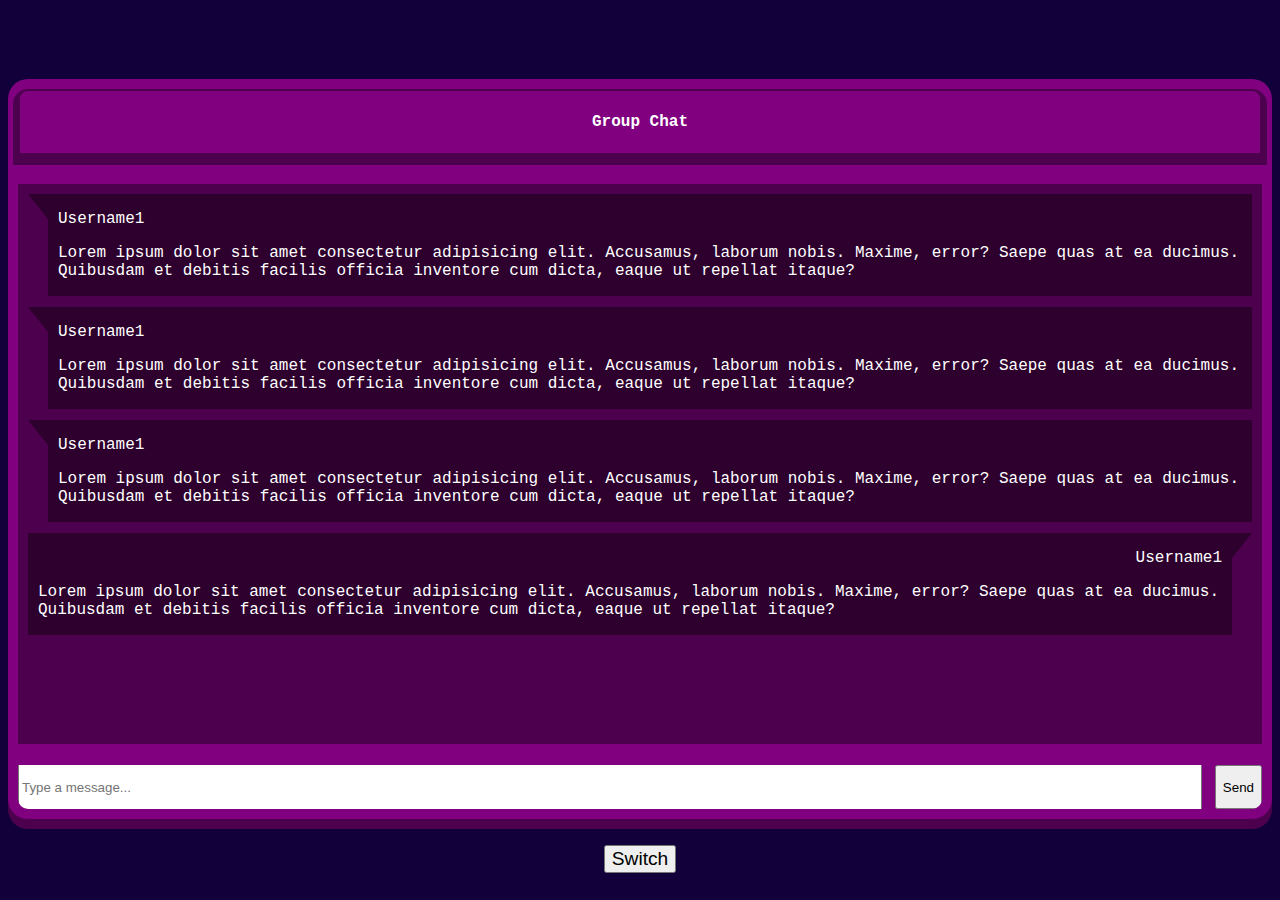
<file: frontend/index.html>
<!DOCTYPE html>
<html lang="en">
<head>
    <meta charset="UTF-8">
    <meta name="viewport" content="width=device-width, initial-scale=1.0">
    <link rel="stylesheet" href="styles.css">
    <title>Groupchat</title>
</head>
<body>
    <div class="tabs">
        <div class="tab register-tab none">
            <header>
                Register
            </header>
            <form action="#" class="register-form">
                <label for="username">Username</label>
                <input type="text" name="username" id="username" placeholder="Type your username...">
                <div class="buttons">
                    <button class="connect">Conectar</button>
                    <button class="reconnect">Reconectar</button>
                </div>
            </form>
        </div>
        <div class="tab message-tab">
            <header>
                Group Chat
            </header>
            <main>
                <div class="messages">
                    <div class="message other-user-message">
                        <p class="username">Username1</p>
                        <p class="message-content">Lorem ipsum dolor sit amet consectetur adipisicing elit. Accusamus, laborum nobis. Maxime, error? Saepe quas at ea ducimus. Quibusdam et debitis facilis officia inventore cum dicta, eaque ut repellat itaque?</p>
                    </div>
                    <div class="message other-user-message">
                        <p class="username">Username1</p>
                        <p class="message-content">Lorem ipsum dolor sit amet consectetur adipisicing elit. Accusamus, laborum nobis. Maxime, error? Saepe quas at ea ducimus. Quibusdam et debitis facilis officia inventore cum dicta, eaque ut repellat itaque?</p>
                    </div>
                    <div class="message other-user-message">
                        <p class="username">Username1</p>
                        <p class="message-content">Lorem ipsum dolor sit amet consectetur adipisicing elit. Accusamus, laborum nobis. Maxime, error? Saepe quas at ea ducimus. Quibusdam et debitis facilis officia inventore cum dicta, eaque ut repellat itaque?</p>
                    </div>
                    <div class="message my-message">
                        <p class="username">Username1</p>
                        <p class="message-content">Lorem ipsum dolor sit amet consectetur adipisicing elit. Accusamus, laborum nobis. Maxime, error? Saepe quas at ea ducimus. Quibusdam et debitis facilis officia inventore cum dicta, eaque ut repellat itaque?</p>
                    </div>
                </div>
                <form action="#" class="new-message">
                    <input type="text" name="msg-content" id="msg-content" placeholder="Type a message...">
                    <button class="msg-btn">Send</button>
                </form>
            </main>
        </div>
    </div>
    <button class="switch-tabs">Switch</button>
    
    <script type="module" src="main.js"></script>
</body>
</html>
</file>
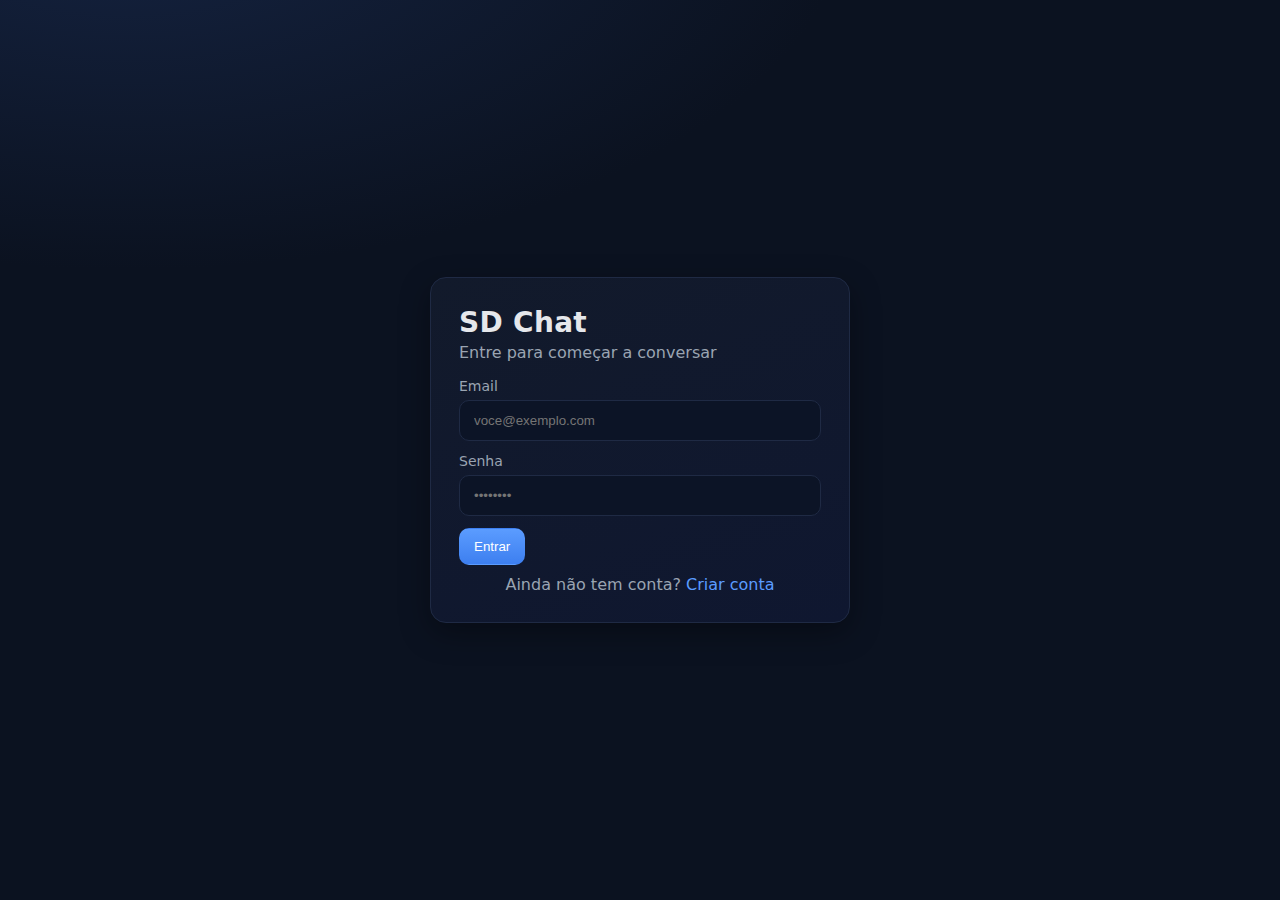
<file: static/index.html>
<!DOCTYPE html>
<html lang="pt-br">
<head>
  <meta charset="utf-8" />
  <title>SD Chat</title>
  <meta name="viewport" content="width=device-width, initial-scale=1" />
  <link rel="stylesheet" href="styles.css" />
</head>
<body>
  <!-- ===== Tela de Login ===== -->
  <main id="view-login" class="screen visible">
    <div class="container-center">
      <div class="card auth-card">
        <h1 class="title">SD Chat</h1>
        <p class="subtitle">Entre para começar a conversar</p>

        <label class="input">
          <span>Email</span>
          <input id="login_email" type="email" placeholder="voce@exemplo.com" />
        </label>

        <label class="input">
          <span>Senha</span>
          <input id="login_pass" type="password" placeholder="••••••••" />
        </label>

        <button id="btn_login" class="btn primary">Entrar</button>

        <div class="muted">
          Ainda não tem conta?
          <button id="open-register" class="linklike">Criar conta</button>
        </div>
      </div>
    </div>
  </main>

  <!-- ===== Tela do Chat ===== -->
  <main id="view-chat" class="screen">
    <header class="topbar">
      <div class="brand">SD Chat</div>
      <div class="me" id="me"></div>
      <button id="btn_logout" class="btn ghost">Sair</button>
    </header>

    <div class="layout">
      <aside class="panel left">
        <section class="panel-section">
          <div class="panel-header">
            <h3>Usuários</h3> 
            <button id="btn_list_users" class="btn small">Atualizar</button>
          </div>
          <ul id="users" class="list"></ul>
        </section>

        <section class="panel-section">
          <div class="panel-header">
            <h3>Novo grupo</h3>
          </div>
          <input id="group_title" class="input-plain" placeholder="Nome do grupo" />
          <div class="hint">Clique nos usuários para selecionar.</div>
          <div id="selected_users" class="chips"></div>
          <button id="btn_create_group" class="btn full">Criar grupo</button>
        </section>
      </aside>

      <section class="panel center">
        <section class="panel-section">
          <div class="panel-header">
            <h3>Minhas conversas</h3>
            <button id="btn_list_convs" class="btn small">Atualizar</button>
          </div>
          <ul id="convs" class="list"></ul>
        </section>
      </section>

      <aside class="panel right">
        <section class="panel-section">
          <div id="current_conv" class="conv-title">Nenhuma conversa selecionada</div>
          <div id="msgs" class="messages"></div>
          <div class="sendbar">
            <input id="msg_text" class="input-plain" placeholder="Digite sua mensagem..." />
            <button id="btn_send" class="btn primary">Enviar</button>
          </div>
          <div class="actions-row">
            <button id="btn_leave_group" class="btn danger" title="Sair do grupo atual">Sair do grupo</button>
          </div>
        </section>
      </aside>
    </div>

    <section class="panel-section">
      <h4>Log</h4>
      <div id="log" class="log"></div>
    </section>
  </main>

  <!-- ===== Modal de Cadastro ===== -->
  <div id="modal" class="modal">
    <div class="modal-backdrop" data-close></div>
    <div class="modal-card">
      <div class="modal-header">
        <h3>Criar conta</h3>
        <button class="icon-btn" data-close aria-label="Fechar">✕</button>
      </div>
      <div class="modal-body">
        <label class="input">
          <span>Nome</span>
          <input id="reg_name" placeholder="Seu nome completo" />
        </label>
        <label class="input">
          <span>Email</span>
          <input id="reg_email" type="email" placeholder="voce@exemplo.com" />
        </label>
        <label class="input">
          <span>Senha</span>
          <input id="reg_pass" type="password" placeholder="••••••••" />
        </label>
      </div>
      <div class="modal-footer">
        <button class="btn ghost" data-close>Cancelar</button>
        <button id="btn_reg" class="btn primary">Criar conta</button>
      </div>
    </div>
  </div>

  <script src="client.js"></script>
</body>
</html>
</file>
<file: frontend/styles.css>
:root {
    --background: rgb(18, 0, 58);
    --content-background: purple;
    --content-shadow: rgb(77, 0, 77);
    --message-background: rgb(45, 0, 45);
    --msg-triangle-size: 20px;
}

body {
    background-color: var(--background);
    display: flex;
    justify-content: center;
    align-items: center;
    height: 98vh;
    font-family: 'Courier New', Courier, monospace;
}

.switch-tabs {
    position: absolute;
    bottom: 3vh;
    font-size: larger;
}

.tab {
    background-color: var(--content-background);
    border-radius: 20px;
    padding: 10px;
    box-shadow: 0px 10px 0px 0px var(--content-shadow);
    display: flex;
    flex-direction: column;
    gap: 4%;
}

.none {
    display: none;
}

.register-tab {
    height: 40vh;
    justify-content: space-between;
}

.register-form {
    color: white;
    height: 100%;
    display: flex;
    flex-direction: column;
    justify-content: space-evenly;
    align-items: center;
    padding: 10px;
}

.register-form label {
    display: block;
    font-size: larger;
}

.buttons {
    display: flex;
    justify-content: center;
    align-items: center;
    flex-direction: column;
    gap: 10%;
    scale: 1.4;
    height: 30%;
}

.message-tab {
    height: 80vh;
    overflow: hidden;
}

header {
    border: 2px solid var(--content-shadow);
    display: flex;
    justify-content: center;
    align-items: center;
    color: white;
    font-weight: bold;
    border-top-left-radius: 10px;
    border-top-right-radius: 10px;
    height: 10%;
    box-shadow: 0px 5px 0px 5px var(--content-shadow);
}

main {
    color: white;
    height: 100%;
    border-bottom-left-radius: 10px;
    border-bottom-right-radius: 10px;
    display: flex;
    flex-direction: column;
    justify-content: space-between;
    gap: 2%;
}

.messages {
    background-color: var(--content-shadow);
    height: 60vh;
    padding: 10px;
    display: flex;
    flex-direction: column;
    gap: 2%;
    overflow-y: scroll;
}

.message {
    background-color: var(--message-background);
    position: relative;
    padding: 0px 10px;
}

.other-user-message {
    margin-left: var(--msg-triangle-size);
}

.my-message {
    margin-right: var(--msg-triangle-size);
}

.other-user-message::before, .my-message::after {
    content: "a";
    color: transparent;
    width: 20px;
    height: 20px;
    position: absolute;
    top: 0px;
    width: 0; 
    height: 0; 
    border-top: 25px solid var(--message-background);
}

.other-user-message::before {
    left: calc(0px - var(--msg-triangle-size));
    border-left: var(--msg-triangle-size) solid transparent;
}

.my-message::after {
    right: calc(0px - var(--msg-triangle-size));
    border-right: var(--msg-triangle-size) solid transparent;
}

.my-message .username {
    text-align: end;
}

.new-message {
    height: 7%;
    background-color: var(--content-background);
    overflow: hidden;
    bottom: 10px;
    box-shadow: 0px 10px 0px 0px var(--content-background);
    display: flex;
    justify-content: space-between;
    align-items: center;
    gap: 1%;
    border-bottom-left-radius: 10px;
    border-bottom-right-radius: 10px;
}

.new-message * {
    height: 100%;
}

#msg-content {
    width: 100%;
}
</file>
<file: static/styles.css>
:root{
  --bg: #0b1220;
  --card: #121a2b;
  --panel: #0f172a;
  --muted: #9aa4b2;
  --text: #e5e7eb;
  --primary: #5b9cff;
  --primary-600: #3d7ff0;
  --danger: #ef4444;
  --ring: rgba(91,156,255,.35);
  --border: #1f2a44;
  --chip: #1b2740;
  --shadow: 0 10px 30px rgba(0,0,0,.35);
}

* { box-sizing: border-box; }
html, body { height: 100%; }
body{
  margin: 0; color: var(--text); background: radial-gradient(1200px 600px at 10% -10%, #13203b 10%, transparent 60%) , var(--bg);
  font-family: ui-sans-serif, system-ui, -apple-system, Segoe UI, Roboto, "Helvetica Neue", Arial, "Noto Sans", "Liberation Sans", sans-serif;
}

/* ===== helpers ===== */
.screen{ display:none; }
.screen.visible{ display:block; }
.container-center{
  min-height: 100vh; display: grid; place-items: center; padding: 24px;
}
.card{
  background: linear-gradient(160deg, var(--card), #0f1730);
  border: 1px solid var(--border);
  border-radius: 16px; padding: 28px; width: 100%; max-width: 420px;
  box-shadow: var(--shadow);
}
.title{ margin: 0 0 4px; font-size: 28px; font-weight: 700; letter-spacing: .3px; }
.subtitle{ margin: 0 0 16px; color: var(--muted); }

.input{ display:flex; flex-direction: column; gap:6px; margin-bottom: 12px; }
.input span{ color: var(--muted); font-size: 14px; }
.input input{
  background: #0c1426; border: 1px solid var(--border); color: var(--text);
  padding: 12px 14px; border-radius: 10px; outline: none;
}
.input input:focus{ border-color: var(--primary); box-shadow: 0 0 0 4px var(--ring); }

.input-plain{
  width: 100%; background: #0c1426; border: 1px solid var(--border); color: var(--text);
  padding: 10px 12px; border-radius: 10px; outline: none;
}
.input-plain:focus{ border-color: var(--primary); box-shadow: 0 0 0 4px var(--ring); }

.btn{
  border: 1px solid var(--border); background: #15203a; color: var(--text);
  padding: 10px 14px; border-radius: 10px; cursor: pointer; transition: .15s ease; box-shadow: none;
}
.btn:hover{ transform: translateY(-1px); }
.btn:active{ transform: translateY(0px) scale(.99); }
.btn.primary{ background: linear-gradient(180deg, var(--primary), var(--primary-600)); border-color: transparent; color: white; }
.btn.ghost{ background: transparent; }
.btn.small{ padding: 6px 10px; font-size: 13px; }
.btn.full{ width: 100%; }
.btn.danger{ background: linear-gradient(180deg, #f87171, #ef4444); border-color: transparent; color: #fff; }

.linklike{
  border: none; background: transparent; color: var(--primary); cursor: pointer; padding: 0; font: inherit;
}
.muted{ color: var(--muted); text-align: center; margin-top: 10px; }

/* ===== Topbar & Layout ===== */
.topbar{
  display:flex; align-items:center; justify-content: space-between;
  padding: 12px 18px; border-bottom: 1px solid var(--border); background: rgba(9,15,28,.6); backdrop-filter: blur(8px);
  position: sticky; top: 0; z-index: 10;
}
.brand{ font-weight: 700; letter-spacing:.4px; }
.me{ color: var(--muted); }

.layout{
  display: grid; grid-template-columns: 320px 1fr 480px; gap: 16px;
  padding: 16px; max-width: 1380px; margin: 0 auto;
}
.panel{
  background: linear-gradient(160deg, var(--panel), #0c1325);
  border: 1px solid var(--border); border-radius: 16px; min-height: 360px; box-shadow: var(--shadow);
}
.panel-section{ padding: 16px; }
.panel-header{ display:flex; align-items:center; justify-content: space-between; margin-bottom: 12px; }
.list{ list-style:none; margin:0; padding:0; }
.list li{
  padding: 10px 12px; border: 1px solid transparent; border-radius: 10px; margin-bottom: 8px;
  background: rgba(255,255,255,.02); cursor: pointer;
}
.list li:hover{ border-color: var(--border); background: rgba(255,255,255,.04); }

.hint{ color: var(--muted); font-size: 12px; margin: 8px 0; }
.chips{ display:flex; flex-wrap: wrap; gap: 6px; margin: 8px 0 12px; }
.chips .chip{
  background: var(--chip); border: 1px solid var(--border); color: var(--text);
  padding: 6px 10px; border-radius: 999px; font-size: 12px;
}

.conv-title{ font-weight: 600; margin-bottom: 8px; }
.messages{
  height: 360px; overflow: auto; border: 1px solid var(--border);
  background: #0a1120; border-radius: 12px; padding: 10px;
}
.messages .msg{ margin-bottom: 8px; }
.messages .msg b{ color: #eaf2ff; }
.sendbar{ display:flex; gap: 8px; margin-top: 10px; }
.actions-row{ display:flex; gap: 8px; margin-top: 8px; }

.log{
  background: #0a1120; border: 1px dashed var(--border); border-radius: 12px; min-height: 80px;
  padding: 10px; font-size: 12px; color: #b7c1cf; white-space: pre-wrap;
}

/* ===== Modal ===== */
.modal{ position: fixed; inset: 0; display:none; }
.modal.show{ display:block; }
.modal-backdrop{
  position:absolute; inset:0; background: rgba(2,8,23,.7); backdrop-filter: blur(3px);
}
.modal-card{
  position: absolute; left:50%; top:50%; transform: translate(-50%,-50%);
  width: 100%; max-width: 460px; background: linear-gradient(170deg, var(--card), #0f1730);
  border: 1px solid var(--border); border-radius: 16px; box-shadow: var(--shadow);
}
.modal-header, .modal-footer{ padding: 16px; border-bottom: 1px solid var(--border); }
.modal-footer{ border-top: 1px solid var(--border); border-bottom: none; display:flex; justify-content: flex-end; gap:10px; }
.modal-body{ padding: 16px; }
.icon-btn{
  border: 1px solid var(--border); background: #15203a; color: var(--text);
  padding: 6px 10px; border-radius: 8px; cursor: pointer;
}

/* ===== Responsivo ===== */
@media (max-width: 1100px){
  .layout{ grid-template-columns: 1fr; }
  .panel.right .messages{ height: 280px; }
}
</file>
